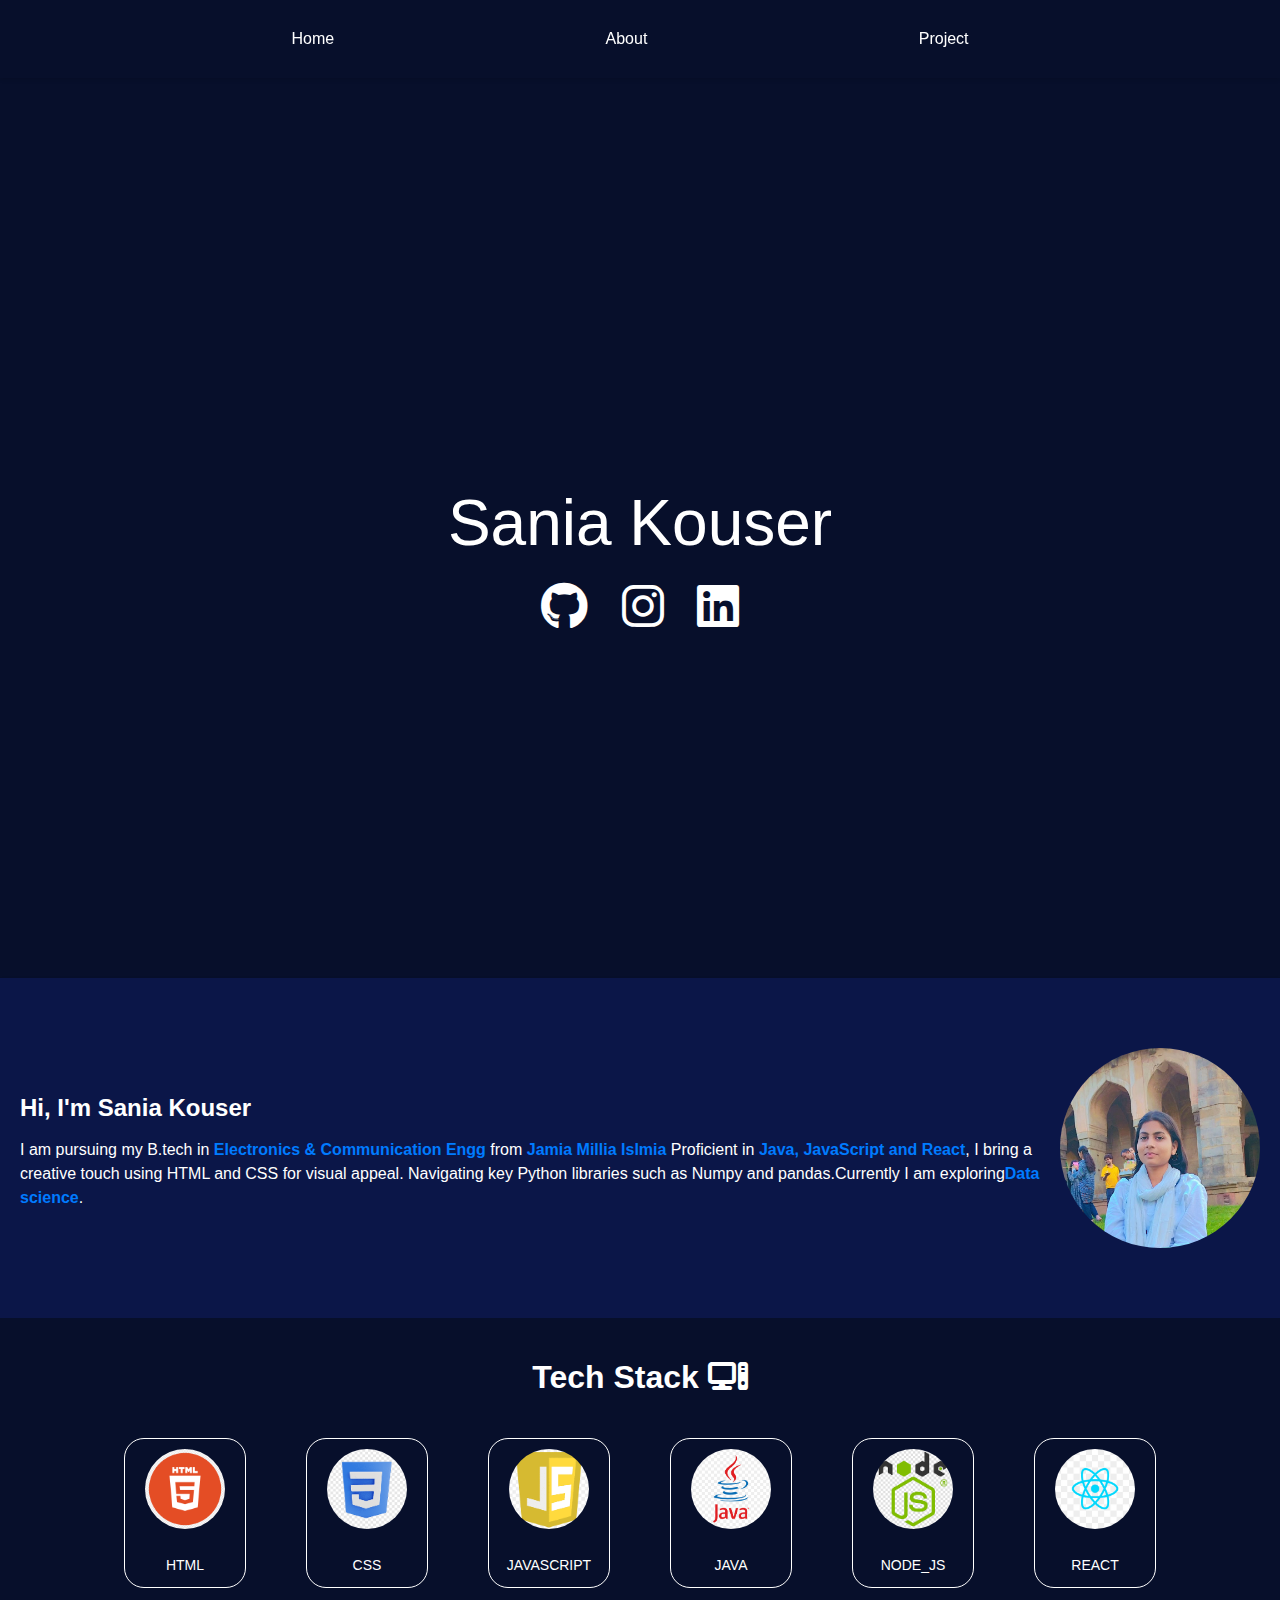
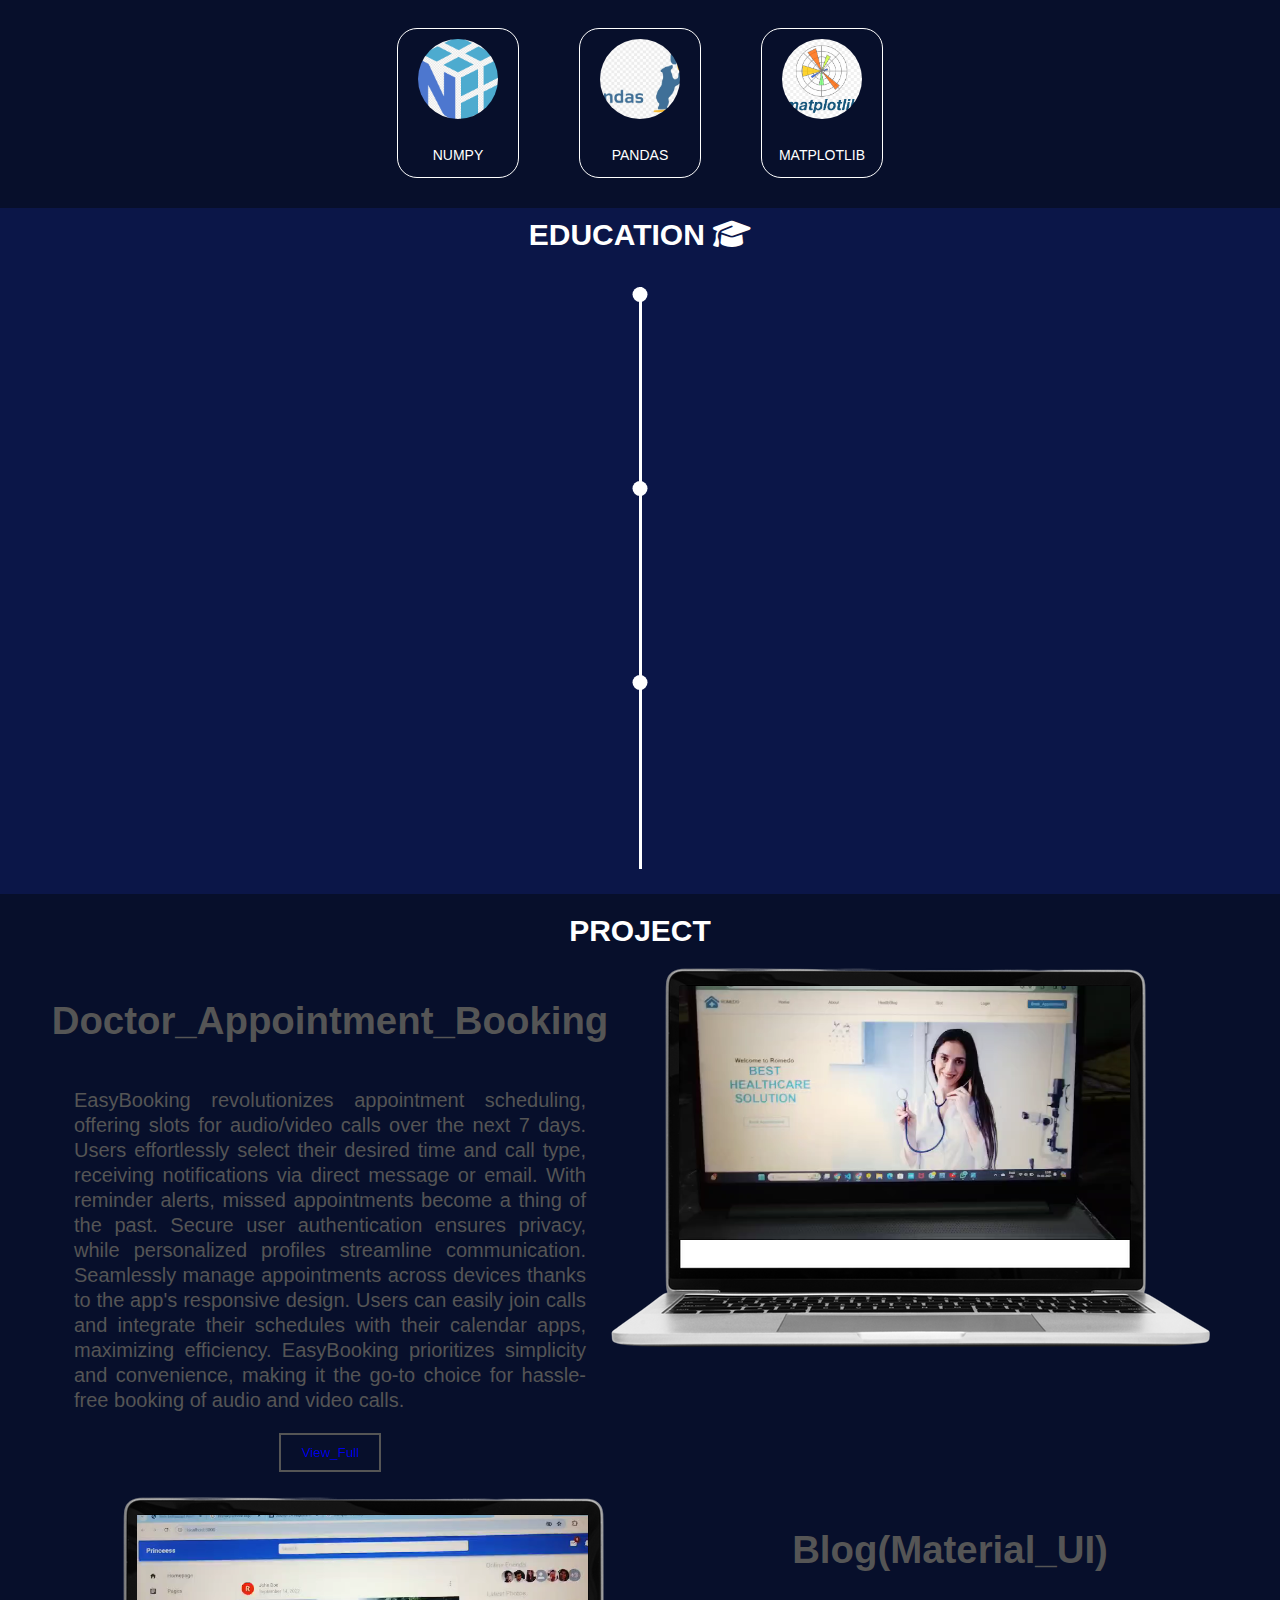
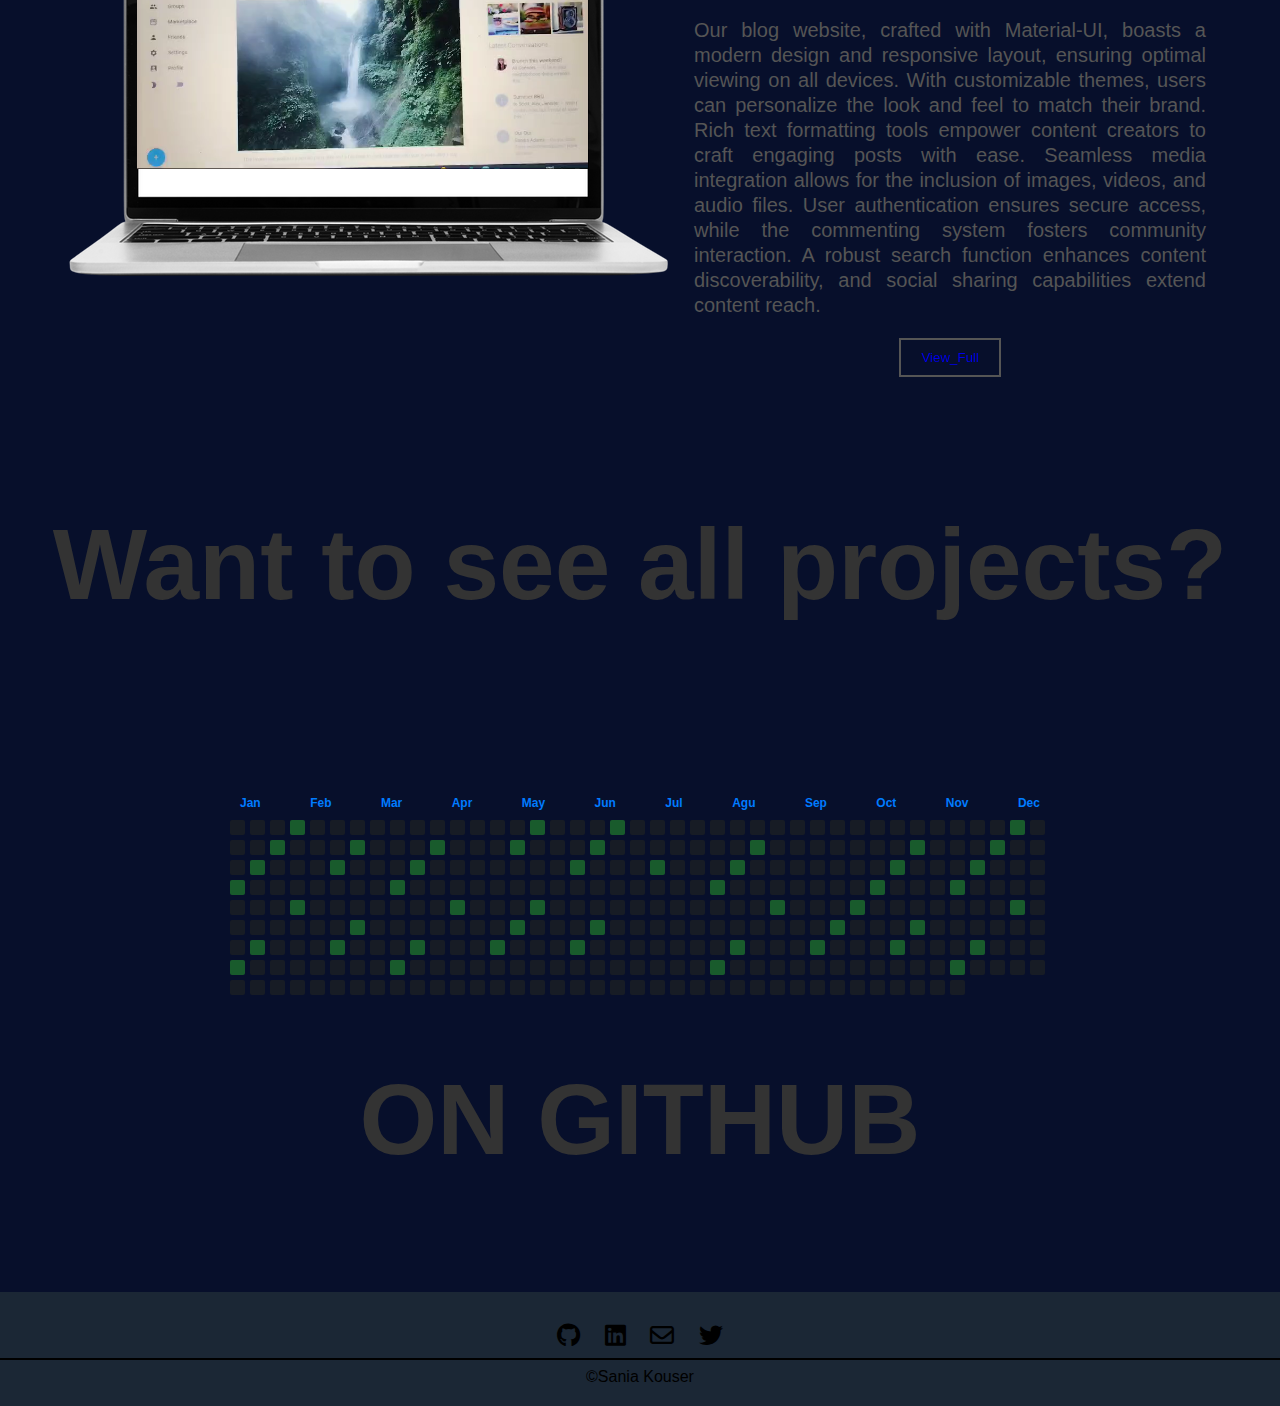
<file: index.html>
<!DOCTYPE html>
<html lang="en">
<head>
    <meta charset="UTF-8">
    <meta name="viewport" content="width=device-width, initial-scale=1.0">
    <title>Tech Enthusiast Portfolio</title>
    <link rel="stylesheet" href="style.css">
    <link rel="stylesheet" href="https://cdnjs.cloudflare.com/ajax/libs/font-awesome/6.5.1/css/all.min.css">
</head>
<body>
   
        <div class="Navbar">
            <div class="navcomp"></div>
            <div class="navcomp"><a href="./index.html">Home</a></div>
            <div class="navcomp"><a href="./about.html">About</a></div>
            <div class="navcomp"><a href="./project.html">Project</a></div>
            <div class="navcomp"></div>
        </div>
        <div class="background">
       <div class="bg">
         <p>Sania Kouser</p>
         <div class="social-icons">
            <a href="https://github.com/" target="_blank"><i class="fab fa-github"></i></a>
            <a href="#" target="_blank"><i class="fab fa-instagram"></i></a>
            <a href="#" target="_blank"><i class="fab fa-linkedin"></i></a>
        </div>
        
       </div>
         </div>
        
    
    </div>
    <div class="content">
         <div class="data"><p class="p-1">Hi, I'm Sania Kouser</p>
          <p class="p-2">I am pursuing my B.tech in <span>Electronics & Communication Engg</span> from <span>Jamia Millia  Islmia</span>
            Proficient in <span>Java, JavaScript and React</span>, I bring a creative touch using HTML and CSS for visual appeal. Navigating key Python libraries such as Numpy and pandas.Currently I am exploring<span>Data science</span>.
        </p>
        </div>
         <div class="picture"><img src="./img/WhatsApp Image 2024-03-04 at 19.55.17_2f63b3ff.jpg" alt=""></div>
    </div>
<div class="tech-stack">
    <div class="hed1"><h1>Tech Stack <i class="fa-solid fa-computer"></i></h1></div>
    <div class="stack">
        <div class="card">
            <img src="./img/htmll.png" alt="Technology 1">
            <p class="tech">HTML</p>
        </div>
        <div class="card">
            <img src="./img/png-transparent-css3-css3-logo-logo-language-programming-language-css-3d-icon.png" alt="Technology 2">
            <p class="tech">CSS</p>
        </div>
        <div class="card">
            <img src="./img/javascript.png" alt="Technology 2">
            <p class="tech">JAVASCRIPT</p>
        </div>
        <div class="card">
            <img src="./img/java.jpg" alt="Technology 2">
            <p class="tech">JAVA</p>
        </div>
        <div class="card">
            <img src="./img/nodejs.png" alt="Technology 2">
            <p class="tech">NODE_JS</p>
        </div>
        <div class="card">
            <img src="./img/reacttt.jpg" alt="Technology 2">
            <p class="tech">REACT</p>
        </div>
        <div class="card">
            <img src="./img/numpy.png" alt="Technology 2">
            <p class="tech">NUMPY</p>
        </div>
        <div class="card">
            <img src="./img/pandas.jpg" alt="Technology 2">
            <p class="tech">PANDAS</p>
        </div>
        <div class="card">
            <img src="./img/matlplotlib.png" alt="Technology 2">
            <p class="tech">MATPLOTLIB</p>
        </div>
        
       
    </div>
</div>

</div>
 <div class="education-container">
    <p class="head-edu">EDUCATION <i class="fa-solid fa-graduation-cap"></i></p>
<div class="timeline">
    <div class="timeline__component">
      <div class="timeline__date timeline__date--right"><b><span>March 2020</span></b></div>
    </div>
    <div class="timeline__middle">
      <div class="timeline__point"></div>
    </div>
    <div class="timeline__component timeline__component--bg">
      <h2 class="timeline__title">Saraswati Vidya Mandir</h2>
      <p class="timeline__paragraph">
       I completed my primary and Secondary education from Saraswati Vidya Mandir,secured <span>92.6%</span>in class 10th;
      </p>
    </div>
    <div class="timeline__component timeline__component--bg">
      <h2 class="timeline__title">DPY+2 High School</h2>
      <p class="timeline__paragraph">
       I completed my class 12th from BSEB Board <span>92.2%</span>
       I cleared Jee Mains with <span>99% percentile in physics</span> 
      </p>
    </div>
    <div class="timeline__middle">
      <div class="timeline__point"></div>
    </div>
    <div class="timeline__component">
      <div class="timeline__date"><span>June,2022</span></div>
    </div>
    <div class="timeline__component">
      <div class="timeline__date timeline__date--right"><span>November ,2022</span></div>
    </div>
    <div class="timeline__middle">
      <div class="timeline__point"></div>
    </div>
    <div class="timeline__component timeline__component--bg">
      <h2 class="timeline__title">JAMIA MILLIA ISLAMIA</h2>
      <p class="timeline__paragraph">
       I am pursuing my <span>B.Tech</span>from jamia millia islamia in <span>Electronics & Communication Engg</span>.
      </p>
    </div>
</div>
 

<div class="projects">
    <p class="head-edu">PROJECT</p>
    <div class="project">
    <div class="laptop">
      <img src="./img/laptop.png" alt="" />
      <div class="laptopScreen">
        <video src="./img/pj1.mp4" class="laptopApp" autoplay></video>
      </div>
    </div>
    <div class="projectDetail">
      <h1 class="projectTitle">Doctor_Appointment_Booking</h1>
      <p class="projectDesc">
        EasyBooking revolutionizes appointment scheduling, offering slots for audio/video calls over the next 7 days. Users effortlessly select their desired time and call type, receiving notifications via direct message or email. With reminder alerts, missed appointments become a thing of the past. Secure user authentication ensures privacy, while personalized profiles streamline communication. Seamlessly manage appointments across devices thanks to the app's responsive design. Users can easily join calls and integrate their schedules with their calendar apps, maximizing efficiency. EasyBooking prioritizes simplicity and convenience, making it the go-to choice for hassle-free booking of audio and video calls.
      </p>
      <button class="projectButton"><a href="https://github.com/saniakouser/Appointment" style="text-decoration: none;">View_Full</a></button>
    </div>
  </div>
    <div class="project">
      <div class="laptop">
        <img src="./img/laptop.png" alt="" />
        <div class="laptopScreen">
          <video src="./img/pj3.mp4" class="laptopApp" autoplay></video>
        </div>
      </div>
      <div class="projectDetail">
        <h1 class="projectTitle">Blog(Material_UI)</h1>
        <p class="projectDesc">
         
Our blog website, crafted with Material-UI, boasts a modern design and responsive layout, ensuring optimal viewing on all devices. With customizable themes, users can personalize the look and feel to match their brand. Rich text formatting tools empower content creators to craft engaging posts with ease. Seamless media integration allows for the inclusion of images, videos, and audio files. User authentication ensures secure access, while the commenting system fosters community interaction. A robust search function enhances content discoverability, and social sharing capabilities extend content reach.
        </p>
        <button class="projectButton"><a href="https://github.com/saniakouser/Material_UI_Blog"style="text-decoration: none;">View_Full</a></button>
      </div>
    </div>
  </div>
  </div>
  <div class="projects-container">
    <p class="head-edu">PROJECTs</p>
    <div class="project-card">
        <img src="./img/book-appointment.png" alt="Project 1">
        <h2 class="project-title"><span>Doctor_Appointment_Booking</span></h2>
        <p class="project-description">This is an App where you book your book your appointment with ur Doctor</p>
        <a href="https://github.com/saniakouser/Blog" class="github-link">View More</a>
    </div>
    <div class="project-card">
        <img src="./img/what-is-a-blog-1.png" alt="Project 2">
        <h2 class="project-title"><span>BLOG</span></h2>
        <p class="project-description">This is an App where you can upload ur pictures and shares Stories</p>
        <a href="https://github.com/saniakouser/Material_UI_Blog" class="github-link">View More</a>
    </div>
    <div class="project-card">
        <img src="./img/20190806153212_icon.png" alt="Project 2">
        <h2 class="project-title"><span>Chat_APP</span></h2>
        <p class="project-description">This is an App where you can chat with your friends</p>
        <a href="https://github.com/saniakouser/Realtimechat-App" class="github-link">View More</a>
    </div>
</div>
<div class="githubContainer">
    <h1 class="githubTitle">Want to see all projects?</h1>
    <div class="githubChart">
      <div class="dates">
        <span>Jan</span>
        <span>Feb</span>
        <span>Mar</span>
        <span>Apr</span>
        <span>May</span>
        <span>Jun</span>
        <span>Jul</span>
        <span>Agu</span>
        <span>Sep</span>
        <span>Oct</span>
        <span>Nov</span>
        <span>Dec</span>
      </div>
      <div class="boxContainer"></div>
      <h1 class="githubTitle">ON GITHUB</h1>
    </div>
    <div class="githubSm">
      <a href="https://github.com/saniakouser">
        <img src="./img/github.png" alt="" />
      </a>
      <h2>Find Me on Github</h2>
    </div>
  </div>
  <footer class="footer">
    <!-- GitHub and LinkedIn links -->
    <div class="social-iconsfoot">
        <a href="https://github.com" target="_blank"><i class="fab fa-github"></i></a>
        <a href="https://linkedin.com" target="_blank"><i class="fab fa-linkedin"></i></a>
        <a href="mailto:youremail@example.com" target="_blank"><i class="far fa-envelope"></i></a>
            <a href="https://twitter.com" target="_blank"><i class="fab fa-twitter"></i></a>
            <hr style="border: 1px solid black;">

    </div>
    <!-- Logo or name -->
    <div class="copyright">&copy;Sania Kouser</div>
</footer>


   
   



<script src="script.js"></script>
</body>
<html></html>
</file>
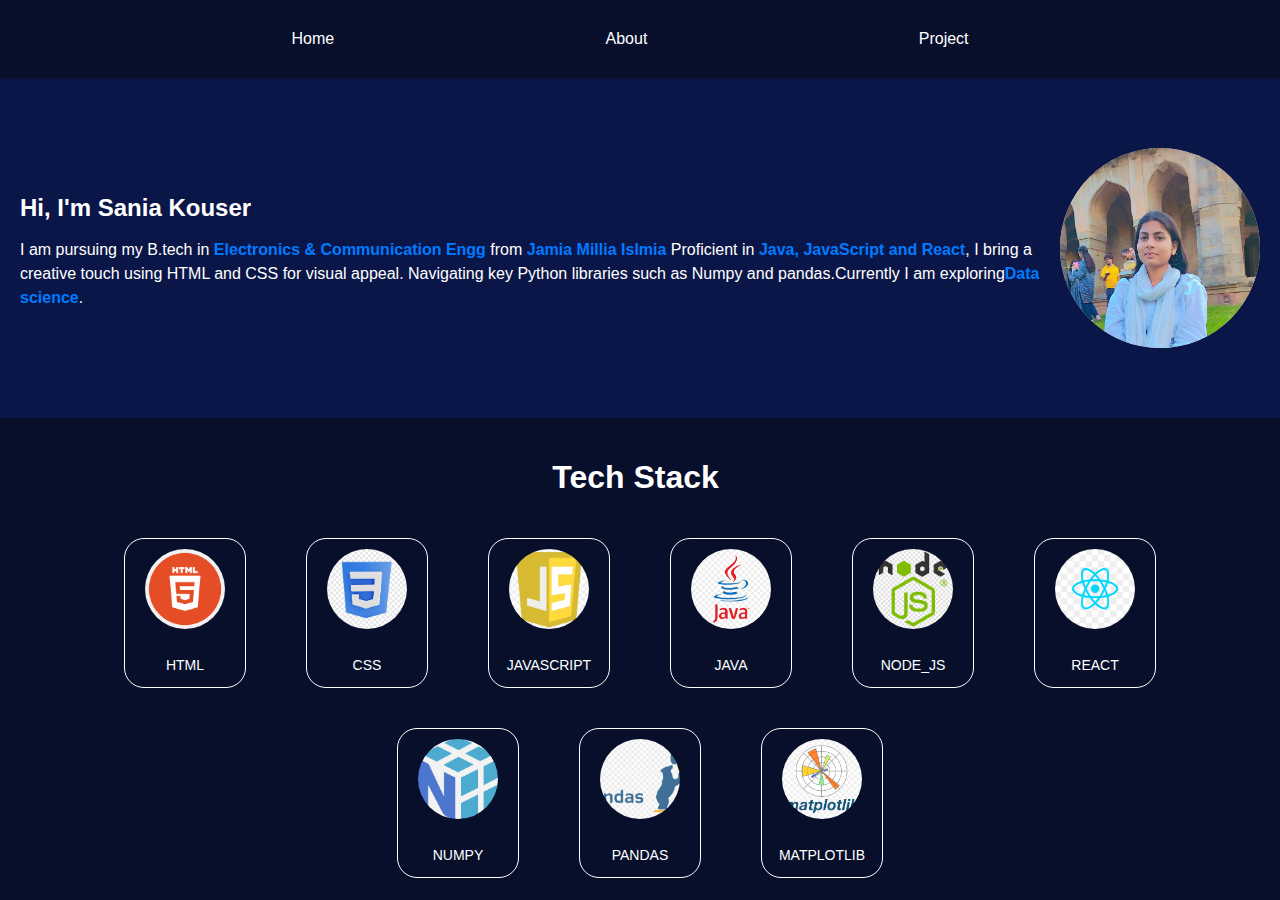
<file: about.html>
<!DOCTYPE html>
<html lang="en">
<head>
    <meta charset="UTF-8">
    <meta name="viewport" content="width=device-width, initial-scale=1.0">
    <title>Document</title>
    <link rel="stylesheet" href="style.css">
</head>
<body>
    <div class="Navbar">
        <div class="navcomp"></div>
        <div class="navcomp"><a href="./index.html">Home</a></div>
        <div class="navcomp"><a href="./about.html">About</a></div>
        <div class="navcomp"><a href="./project.html">Project</a></div>
        <div class="navcomp"></div>
    </div>
    <div class="content">
      <div class="data"><p class="p-1">Hi, I'm Sania Kouser</p>
       <p class="p-2">I am pursuing my B.tech in <span>Electronics & Communication Engg</span> from <span>Jamia Millia  Islmia</span>
         Proficient in <span>Java, JavaScript and React</span>, I bring a creative touch using HTML and CSS for visual appeal. Navigating key Python libraries such as Numpy and pandas.Currently I am exploring<span>Data science</span>.
     </p>
     </div>
      <div class="picture"><img src="./img//WhatsApp Image 2024-03-04 at 19.55.17_2f63b3ff.jpg" alt=""></div>
 </div>
<div class="tech-stack">
 <div class="hed1"><h1>Tech Stack <i class="fa-solid fa-computer"></i></h1></div>
 <div class="stack">
     <div class="card">
         <img src="./img/htmll.png" alt="Technology 1">
         <p class="tech">HTML</p>
     </div>
     <div class="card">
         <img src="./img/png-transparent-css3-css3-logo-logo-language-programming-language-css-3d-icon.png" alt="Technology 2">
         <p class="tech">CSS</p>
     </div>
     <div class="card">
         <img src="./img/javascript.png" alt="Technology 2">
         <p class="tech">JAVASCRIPT</p>
     </div>
     <div class="card">
         <img src="./img/java.jpg" alt="Technology 2">
         <p class="tech">JAVA</p>
     </div>
     <div class="card">
         <img src="./img/nodejs.png" alt="Technology 2">
         <p class="tech">NODE_JS</p>
     </div>
     <div class="card">
         <img src="./img/reacttt.jpg" alt="Technology 2">
         <p class="tech">REACT</p>
     </div>
     <div class="card">
         <img src="./img/numpy.png" alt="Technology 2">
         <p class="tech">NUMPY</p>
     </div>
     <div class="card">
         <img src="./img/pandas.jpg" alt="Technology 2">
         <p class="tech">PANDAS</p>
     </div>
     <div class="card">
         <img src="./img/matlplotlib.png" alt="Technology 2">
         <p class="tech">MATPLOTLIB</p>
     </div>
     
    
 </div>
</div>

</div>
<script src="script.js"></script>
</body>
</html>
</file>
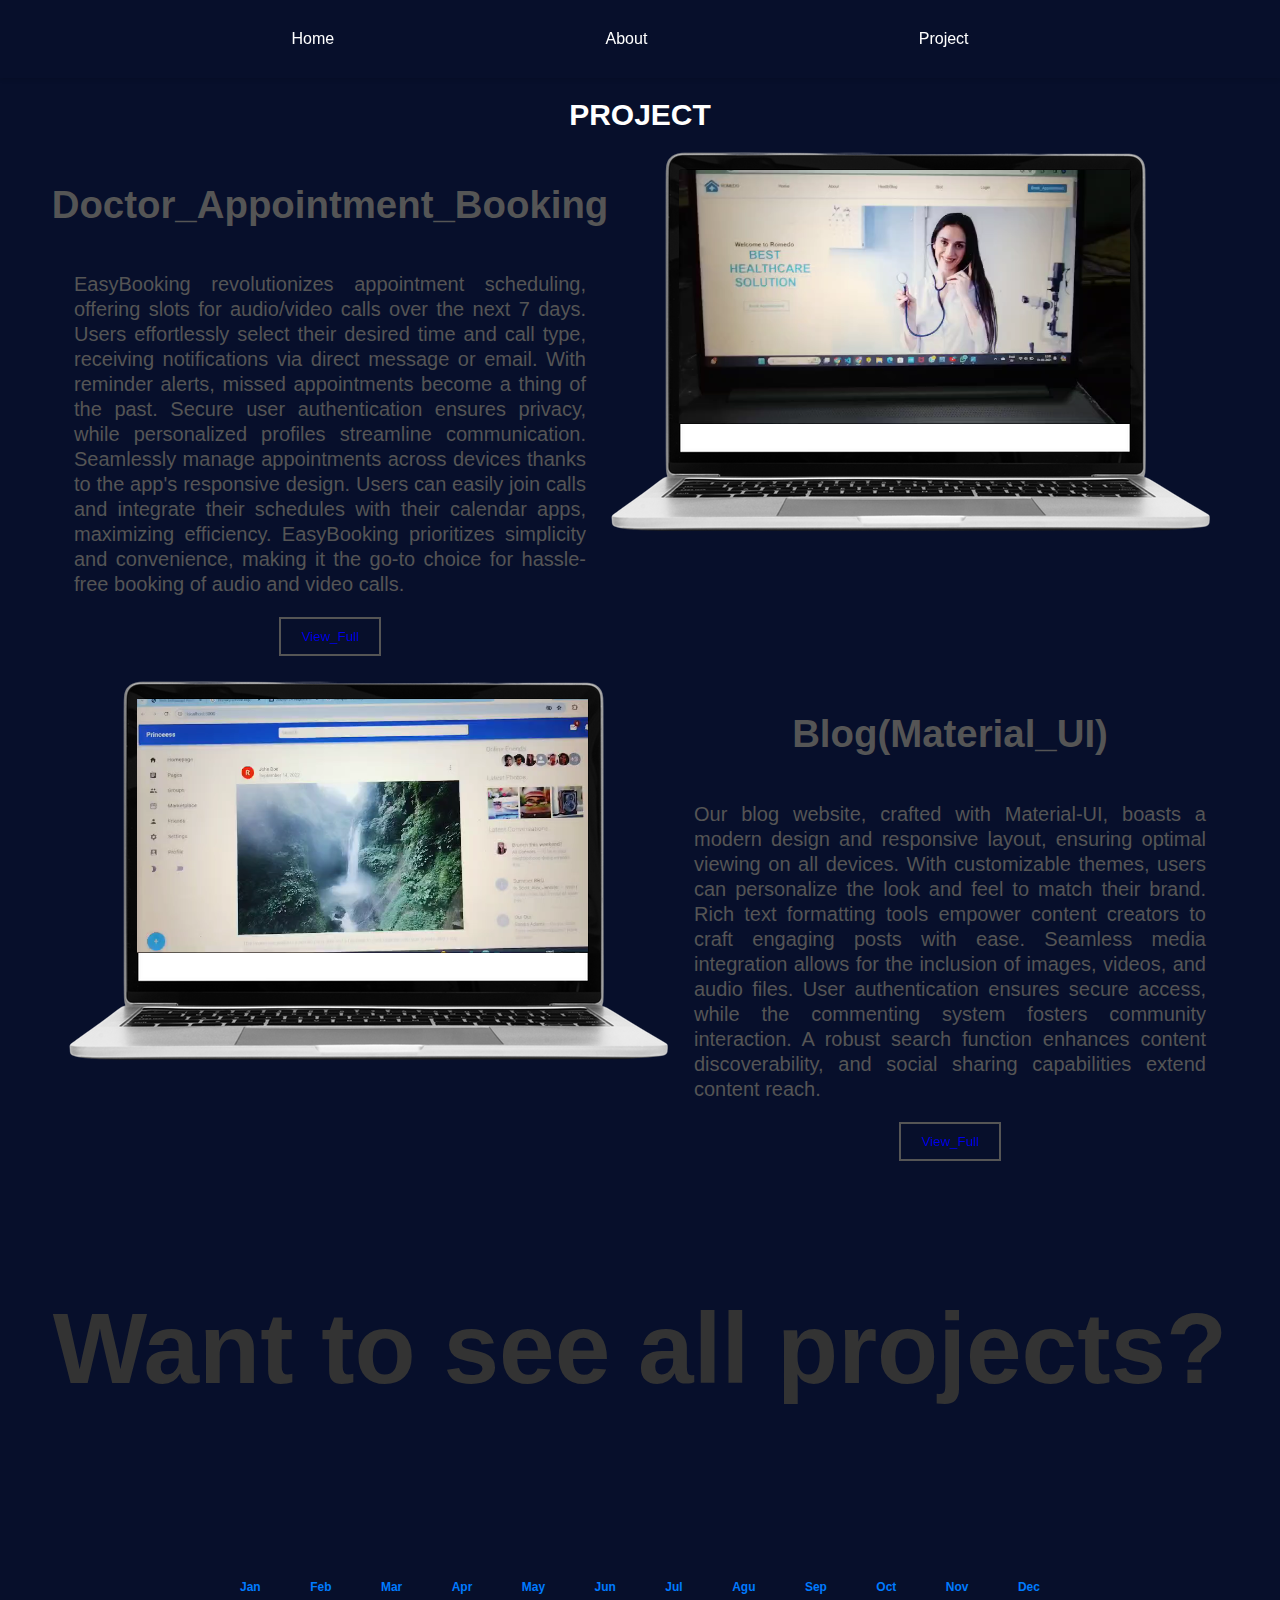
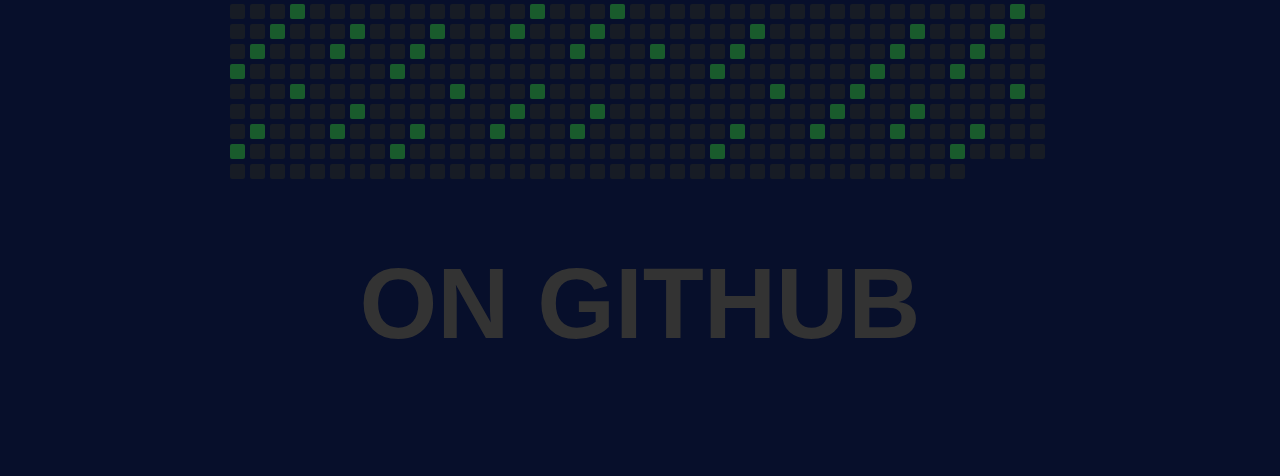
<file: project.html>
<!DOCTYPE html>
<html lang="en">
<head>
    <meta charset="UTF-8">
    <meta name="viewport" content="width=device-width, initial-scale=1.0">
    <title>Document</title>
    <link rel="stylesheet" href="style.css">
</head>
<body>
    <div class="Navbar">
        <div class="navcomp"></div>
        <div class="navcomp"><a href="./index.html">Home</a></div>
        <div class="navcomp"><a href="./about.html">About</a></div>
        <div class="navcomp"><a href="./project.html">Project</a></div>
        <div class="navcomp"></div>
    </div>
    <div class="projects">
        <p class="head-edu">PROJECT</p>
        <div class="project">
        <div class="laptop">
          <img src="./img/laptop.png" alt="" />
          <div class="laptopScreen">
            <video src="./img/pj1.mp4" class="laptopApp" autoplay></video>
          </div>
        </div>
        <div class="projectDetail">
          <h1 class="projectTitle">Doctor_Appointment_Booking</h1>
          <p class="projectDesc">
            EasyBooking revolutionizes appointment scheduling, offering slots for audio/video calls over the next 7 days. Users effortlessly select their desired time and call type, receiving notifications via direct message or email. With reminder alerts, missed appointments become a thing of the past. Secure user authentication ensures privacy, while personalized profiles streamline communication. Seamlessly manage appointments across devices thanks to the app's responsive design. Users can easily join calls and integrate their schedules with their calendar apps, maximizing efficiency. EasyBooking prioritizes simplicity and convenience, making it the go-to choice for hassle-free booking of audio and video calls.
          </p>
          <button class="projectButton"><a href="https://github.com/saniakouser/Blog" style="text-decoration: none;">View_Full</a></button>
        </div>
      </div>
        <div class="project">
          <div class="laptop">
            <img src="./img/laptop.png" alt="" />
            <div class="laptopScreen">
              <video src="./img/pj3.mp4" class="laptopApp" autoplay></video>
            </div>
          </div>
          <div class="projectDetail">
            <h1 class="projectTitle">Blog(Material_UI)</h1>
            <p class="projectDesc">
             
    Our blog website, crafted with Material-UI, boasts a modern design and responsive layout, ensuring optimal viewing on all devices. With customizable themes, users can personalize the look and feel to match their brand. Rich text formatting tools empower content creators to craft engaging posts with ease. Seamless media integration allows for the inclusion of images, videos, and audio files. User authentication ensures secure access, while the commenting system fosters community interaction. A robust search function enhances content discoverability, and social sharing capabilities extend content reach.
            </p>
            <button class="projectButton"><a href="https://github.com/saniakouser/Material_UI_Blog"style="text-decoration: none;">View_Full</a></button>
          </div>
        </div>
      </div>
      </div>
      <div class="projects-container">
        <p class="head-edu">PROJECTs</p>
        <div class="project-card">
            <img src="./img/book-appointment.png" alt="Project 1">
            <h2 class="project-title"><span>Doctor_Appointment_Booking</span></h2>
            <p class="project-description">This is an App where you book your book your appointment with ur Doctor</p>
            <a href="https://github.com/saniakouser/Blog" class="github-link">View More</a>
        </div>
        <div class="project-card">
            <img src="./img/what-is-a-blog-1.png" alt="Project 2">
            <h2 class="project-title"><span>BLOG</span></h2>
            <p class="project-description">This is an App where you can upload ur pictures and shares Stories</p>
            <a href="https://github.com/saniakouser/Material_UI_Blog" class="github-link">View More</a>
        </div>
        <div class="project-card">
            <img src="./img/20190806153212_icon.png" alt="Project 2">
            <h2 class="project-title"><span>Chat_APP</span></h2>
            <p class="project-description">This is an App where you can chat with your friends</p>
            <a href="https://github.com/example/project2" class="github-link">View More</a>
        </div>
    </div>
    <div class="githubContainer">
        <h1 class="githubTitle">Want to see all projects?</h1>
        <div class="githubChart">
          <div class="dates">
            <span>Jan</span>
            <span>Feb</span>
            <span>Mar</span>
            <span>Apr</span>
            <span>May</span>
            <span>Jun</span>
            <span>Jul</span>
            <span>Agu</span>
            <span>Sep</span>
            <span>Oct</span>
            <span>Nov</span>
            <span>Dec</span>
          </div>
          <div class="boxContainer"></div>
          <h1 class="githubTitle">ON GITHUB</h1>
        </div>
        <div class="githubSm">
          <a href="https://github.com/saniakouser">
            <img src="./img/github.png" alt="" />
          </a>
          <h2>Find Me on Github</h2>
        </div>
      </div>
      <script src="script.js"></script>
</body>
</html>
</file>
<file: style.css>
body {
    margin: 0;
    padding: 0;
    font-family: Arial, sans-serif;
    background-color:#070F2B;
}

.background {
  height: 100vh; 
  background-color: #070F2B; 
  display: flex;
  justify-content: center;
  align-items: center;
}

.bg {
  text-align: center; 
  color: #FFF; 
}

.bg p {
  font-size: 4rem;
  margin-bottom: 20px; 
}

.social-icons {
  font-size: 3rem; 
}

.social-icons a {
  margin: 0 10px;
  color: #FFF; 
  text-decoration: none;
}

.social-icons a:hover {
  color: #007bff;
}

.Navbar {
   position: sticky;
   top: 0;
    display: flex;
    justify-content: space-between;
    align-items: center;
    background-color: #070F2B; 
    padding: 30px 20px;
    box-shadow: 0 2px 4px rgba(0, 0, 0, 0.1);
}

.navcomp {
    margin-right: 20px; 
}
.bg{

}

.navcomp a {
    text-decoration: none;
    color: white;
}

.navbar-mob {
    display: none; 
}

.content {
    display: flex;
    justify-content: space-between;
    align-items: center;
    padding: 20px;
    color: white;
    background-color:#0b1648;
    box-shadow: 0 2px 4px rgba(0, 0, 0, 0.1); 
    min-height: 300px;
}
.education-container{
  width: 100vw;
}
.data {
    flex: 1;
}
.p-1 {
    font-size: 24px;
    font-weight: bold;
    margin-bottom: 10px;
}

.p-2 {
    font-size: 16px;
    line-height: 1.5;
}

span {
    font-weight: bold;
    color: #007bff; 
}
.picture {
  width: 200px;
  height: 200px;
  background-color: #ccc;
  border-radius: 50%;
  overflow: hidden; 
}

.picture img {
  width: 100%;
  height: auto; 
  display: block;
}

.tech-stack {
    padding: 20px;
    background-color: #070F2B;
    color: white;
}

.hed1 {
    text-align: center;
}

.stack {
    display: flex;
    justify-content: center; 
    flex-wrap: wrap;
    gap: 20px;
    margin-top: 20px;
}

.card {
    width: 120px;
    text-align: center;
    transition: transform 0.3s ease; 
    border-radius: 20px;
    border: 0.1px solid white;
    margin: 20px 20px 0px 20px;
    padding-top: 10px;
}

.card:hover {
    transform: scale(1.1); 
}

.card img {
    width: 80px;
    height: 80px;
    object-fit: cover;
    border-radius: 50%;
    margin-bottom: 10px;
}

.card p {
    font-size: 14px;
}
.timeline {
    max-width: 750px;
    margin: 0 auto;
    padding: 25px;
    display: grid;
    grid-template-columns: 1fr 3px 1fr;
    font-family: "Fira Sans", sans-serif;
    color: black;
    background-color:#0b1648;
  }
  
  .timeline__component {
    margin: 0 20px 20px 20px;
  }
  
  .timeline__component--bg {
    padding: 1.5em;
    background: rgba(255, 255, 255, 0.2);
    box-shadow: 0 0 5px rgba(0, 0, 0, 0.2);
    border-radius: 10px;
  }
  
 
  .timeline__component--bottom {
    margin-bottom: 0;
  }
  
  .timeline__middle {
    position: relative;
    background: #ffffff;
   
  }
  
  .timeline__point {
    position: absolute;
    top: 0;
    left: 50%;
    transform: translateX(-50%);
    width: 15px;
    height: 15px;
    background: #ffffff;
    border-radius: 50%;
  }
  
  
  .timeline__point--bottom {
    top: initial;
    bottom: 0;
  }
  
  .timeline__date--right {
    text-align: right;
  }
  
  .timeline__title {
    margin: 0;
    font-size: 1.15em;
    font-weight: bold;
  }
  
  .timeline__paragraph {
    line-height: 1.5;
  }
  .timeline__component {
    opacity: 0;
    transition: opacity 0.5s ease-in-out;
  }
  
  .timeline__component--show {
    opacity: 1;
  }
  .education-container{
    width: 100vw;
    background-color: #0b1648;
    margin: 0;
    padding: 0;
  }
 
  
.head-edu {
    padding-top: 10px;
    margin-top: 10px;
    font-size: 30px; 
    font-weight: bold;
    text-align: center;
    color: white; 
    margin-bottom: 10px;
  }
  
 
  .edu-img {
    vertical-align: middle; 
    margin-left: 10px;
    width: 50px;
    height: 50px; 
   
  }
  @keyframes vibrate {
    0% { transform: translateX(0); }
    20% { transform: translateX(-5px); }
    40% { transform: translateX(5px); }
    60% { transform: translateX(-3px); }
    80% { transform: translateX(3px); }
    100% { transform: translateX(0); }
  }
  
  .fa-computer,.fa-graduation {
    display: inline-block;
    animation: vibrate 0.5s ease infinite; 
  }
  .projects {
    display: flex;
    flex-direction: column;
    background-color: #070F2B;
  }
  
  .projectsTitle {
    font-size: 4vw;
    color: #333;
  }
  
  .project {
    display: flex;
    justify-content: center;
    align-self: center;
    overflow: hidden;
  }
  
  .project:nth-child(2n) {
    flex-direction: row-reverse;
  }
  
  .projectDetail {
    margin: 15px;
    display: flex;
    flex-direction: column;
    align-items: center;
    width: 40%;
  }
  
  .projectTitle {
    font-size: 3vw;
    color: #555;
  }
  
  .projectDesc {
    font-size: 20px;
    color: #555;
    text-align: justify;
    line-height: 25px;
  }
  
  .projectButton {
    padding: 10px 20px;
    background-color: transparent;
    border: 2px solid #555;
    color: #555;
    cursor: pointer;
    position: relative;
    overflow: hidden;
  }
  

  .laptop {
    width: 600px;
    height: 379px;
    position: relative;
    margin: 10px;
  }
  
  .laptopScreen {
    width: 451px;
    height: 310px;
    position: absolute;
    top: 18px;
    left: 68px;
  }
  
  .laptopApp {
    width: 100%;
  }
  .projects-container {

    display: none;
    flex-wrap: wrap;
    justify-content: space-around;
    align-items: flex-start;
}

.project-card {
    width: calc(50% - 20px);
    max-width: 300px;
    margin: 20px;
    padding: 20px;
    border: 1px solid #ccc;
    border-radius: 10px;
    color: #555;
    box-shadow: 0 2px 4px rgba(0, 0, 0, 0.1);
    text-align: center;
}

.project-card img {
    width: 100%;
    border-radius: 10px 10px 0 0;
    margin-bottom: 10px;
}

.project-title {
    font-size: 1.5rem;
    margin-bottom: 10px;
}

.project-description {
    font-size: 1rem;
    line-height: 1.4;
    margin-bottom: 15px;
}

.github-link {
    display: block;
    color: #007bff;
    text-decoration: none;
}

.github-link:hover {
    text-decoration: underline;
}

.githubContainer {
  height: 100vh;
  display: flex;
  flex-direction: column;
  align-items: center;
  justify-content: space-around;
}

.githubTitle {
  font-size: 100px;
  color: #333;
}

.githubChart {
  width: 820px;
  text-align: center;
}

.dates {
  padding: 10px;
  color: #555;
  font-size: 12px;
  display: flex;
  justify-content: space-between;
}

.boxContainer {
  display: flex;
  flex-wrap: wrap;
  gap: 5px;
}

.box {
  width: 15px;
  height: 15px;
  background-color: #171c25;
  border-radius: 2px;
  cursor: pointer;
  transition: 3s all ease;
}

.active:nth-child(4n) {
  background-color: #195b2c;
}

.githubChart:hover .active:nth-child(2n+1){
  background-color: #195b2c;
}
.githubChart:hover .active:nth-child(2n){
  background-color: #063f24;
}

.githubSm{
  display: none;
}

@media screen and (max-width: 576px) {
    .project-card {
        width: calc(100% - 20px);
        max-width: none;
    }
}

  @media screen and (max-width: 768px) {

    .content{
      display: flex;
     flex-direction: column-reverse;
     font-size: 1rem;
    }
    .card {
    margin: 10px;
  }
  .timeline {
    padding: 15px;
}

.timeline__component {
    margin: 0 10px 20px 10px;
}
.timeline__middle {
  background: #ffffff;
  left: 0;
 
}

.timeline__point {
 opacity: 1;
}
.projects{
 display: none;
}
.project-card {
  width: calc(60% - 20px);
  max-width: 300px;
}
 .projects-container{
  display: flex;
 }
 .project-title {
  font-size: 0.9rem;
  margin-bottom: 10px;
}
.githubChart{
  display: none;
}

.githubTitle{
  text-align: center;
  font-size: 10vw;
}

.githubSm{
  display: flex;
  flex-direction: column;
  align-items: center;
  gap: 20px;
  color:#555;
  font-size: 30px;
  text-align: center;
}

  }
  .footer {
    background-color: #1B2735;
    color: black;
    padding: 20px 0;
    text-align: center;
    position: relative;
    bottom: 0;
    width: 100%;
}

/* Social icons styles */
.social-iconsfoot {
    margin-top: 10px;
}

.social-iconsfoot a {
    color: black;
    margin: 0 10px;
    text-decoration: none;
    font-size: 24px;
}

.social-iconsfoot a:hover {
    color: #007bff;
}

/* Logo icon styles */
.logo {
    color: #fff;
    font-size: 24px;
    font-weight: bold;
    text-decoration: none;
}

.logo:hover {
    color: #007bff;
}
</file>
